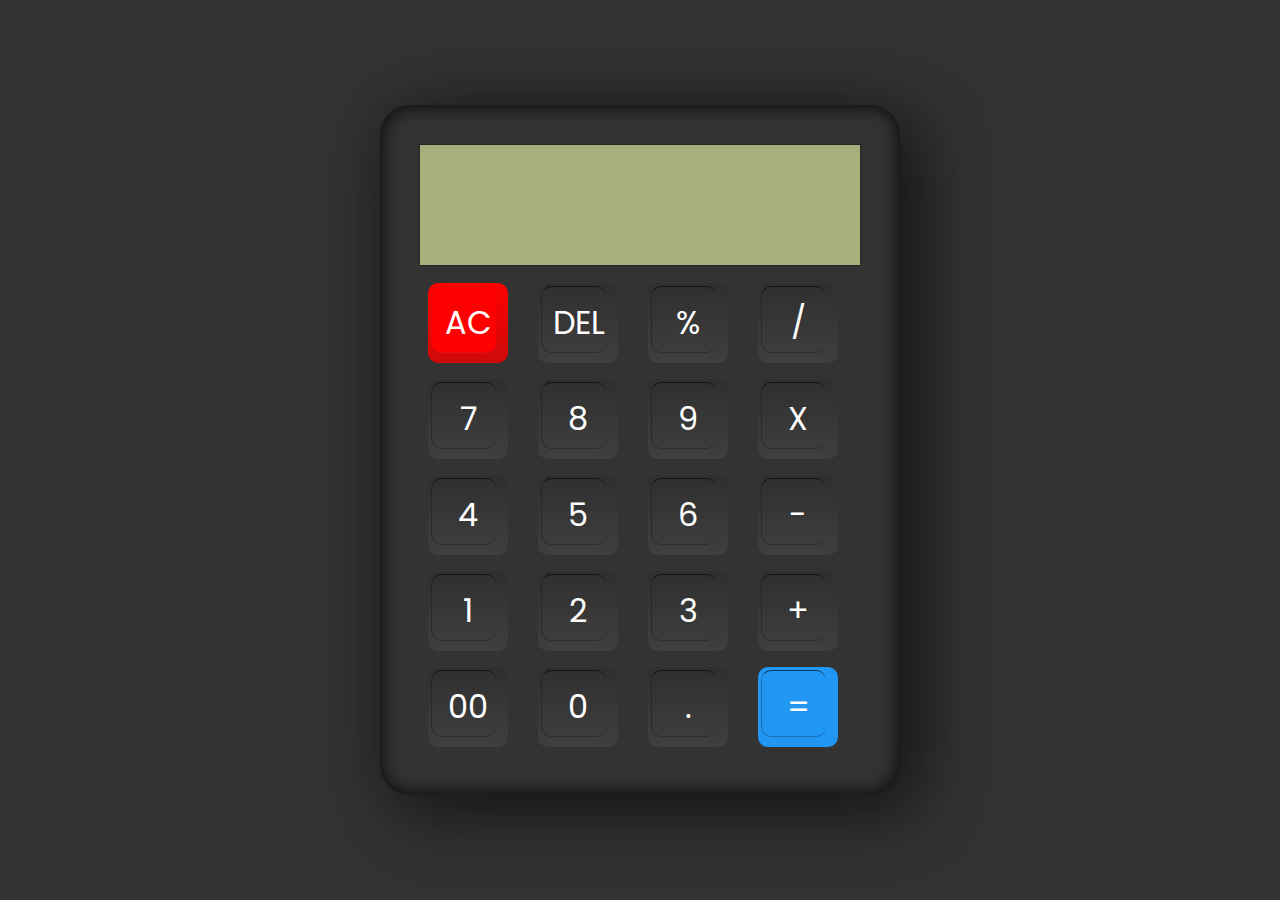
<file: Ayyan Calculator/index.html>
<!DOCTYPE html>
<html lang="en">
<head>
    <meta charset="UTF-8">
    <meta name="viewport" content="width=device-width, initial-scale=1.0">
    <title>Calculator - By Ayyan</title>
    <link rel="stylesheet" href="style.css">
    <link rel="stylesheet" href="media.queries.css">
</head>
<body>
    <div class="container">
        <form action="" class="calc">
            <input type="text" placeholder="" class="value" id="result">
            <span class="red-color" onclick="clears()"><i>AC</i></span>
            <span class="num simplekeys" onclick="deleteLastCharacter()" value="DEL"><i>DEL</i></span>
            <span class="num simplekeys" onclick="convertToPercentage()" value="%"><i>%</i></span>
            <span class="num simplekeys" onclick="view('/')" value="/"><i>/</i></span>
            <span class="num simplekeys" onclick="view('7')" value="7"><i>7</i></span>
            <span class="num simplekeys" onclick="view('8')" value="8"><i>8</i></span>
            <span class="num simplekeys" onclick="view('9')" value="9"><i>9</i></span>
            <span class="num simplekeys" onclick="view('*')" value="*"><i>X</i></span>
            <span class="num simplekeys" onclick="view('4')" value="4"><i>4</i></span>
            <span class="num simplekeys" onclick="view('5')" value="5"><i>5</i></span>
            <span class="num simplekeys" onclick="view('6')" value="6"><i>6</i></span>
            <span class="num simplekeys" onclick="view('-')" value="-"><i>-</i></span>
            <span class="num simplekeys" onclick="view('1')" value="1"><i>1</i></span>
            <span class="num simplekeys" onclick="view('2')" value="2"><i>2</i></span>
            <span class="num simplekeys" onclick="view('3')" value="3"><i>3</i></span>
            <span class="num simplekeys" onclick="view('+')" value="+"><i>+</i></span>
            <span class="num simplekeys" onclick="view('00')" value="00"><i>00</i></span>
            <span class="num simplekeys" onclick="view('0')" value="0"><i>0</i></span>
            <span class="num simplekeys" onclick="view('.')" value="."><i>.</i></span>
            <span class="num equal" onclick="compute()" value="="><i>=</i></span>
        </form>
    </div>


    <script src="script.js"></script>
</body>
</html>
</file>
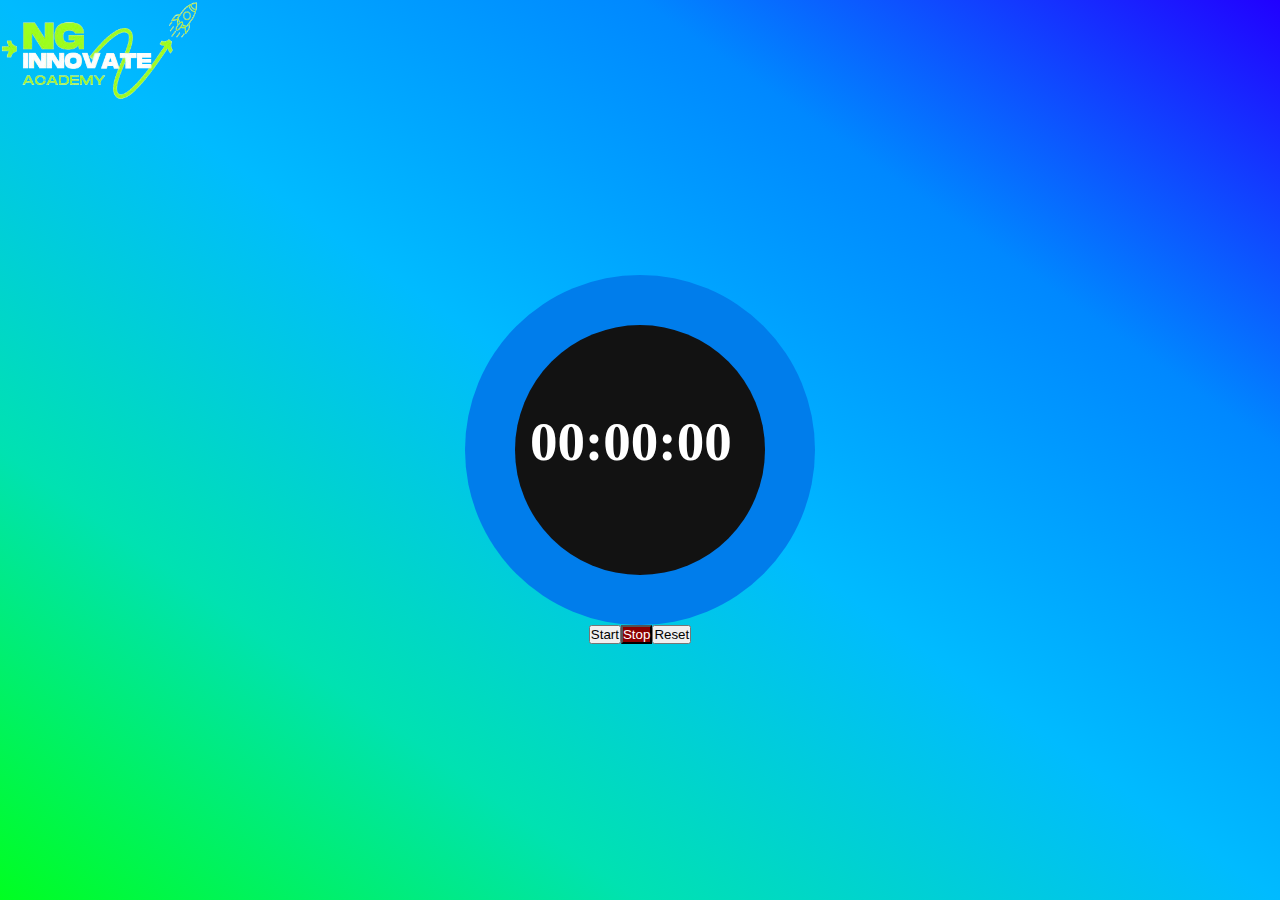
<file: Class 11(Stop watch)/index.html>
<!DOCTYPE html>
<html lang="en">

<head>
    <meta charset="UTF-8">
    <meta name="viewport" content="width=device-width, initial-scale=1.0">
    <title>Stop Watch</title>
    <link rel="stylesheet" href="style.css">
    <link rel="shortcut icon" href="https://st4.depositphotos.com/8055500/26642/v/450/depositphotos_266423520-stock-illustration-the-30-seconds-stopwatch-vector.jpg" type="image/x-icon">
    <link href="https://cdn.jsdelivr.net/npm/bootstrap@5.0.2/dist/css/bootstrap.min.css" rel="stylesheet"
        integrity="sha384-EVSTQN3/azprG1Anm3QDgpJLIm9Nao0Yz1ztcQTwFspd3yD65VohhpuuCOmLASjC" crossorigin="anonymous">
</head>
<body>
    <div class="main ">
        <img src="logo-2.png" alt="">
        <div class="circle border border-secondary border border-2 ">
            <div class="s-circle border border-secondary border border-2 ">
           <h1 class="time fw-bold "><span id="min">00</span>:<span id="sec">00</span>:<span id="mil-sec">00</span></h1>
                
            </div>
            <div class="btns">
                <button onclick="start()" id="start-btn" class="btn btn-success m-3 border border-secondary border border-4  rounded-pill fs-2 fw-bold">Start</button>
                <button onclick="stop()" id=red class=" btn m-3 border border-secondary border border-4  rounded-pill fs-2 fw-bold">Stop</button>
                <button onclick="reset()" class="btn btn-warning m-3 border border-secondary border border-4 rounded-pill fs-2 fw-bold">Reset</button>
            </div>
        </div>
    </div>


<script src="script.js"></script>
</body>


</html>
</file>
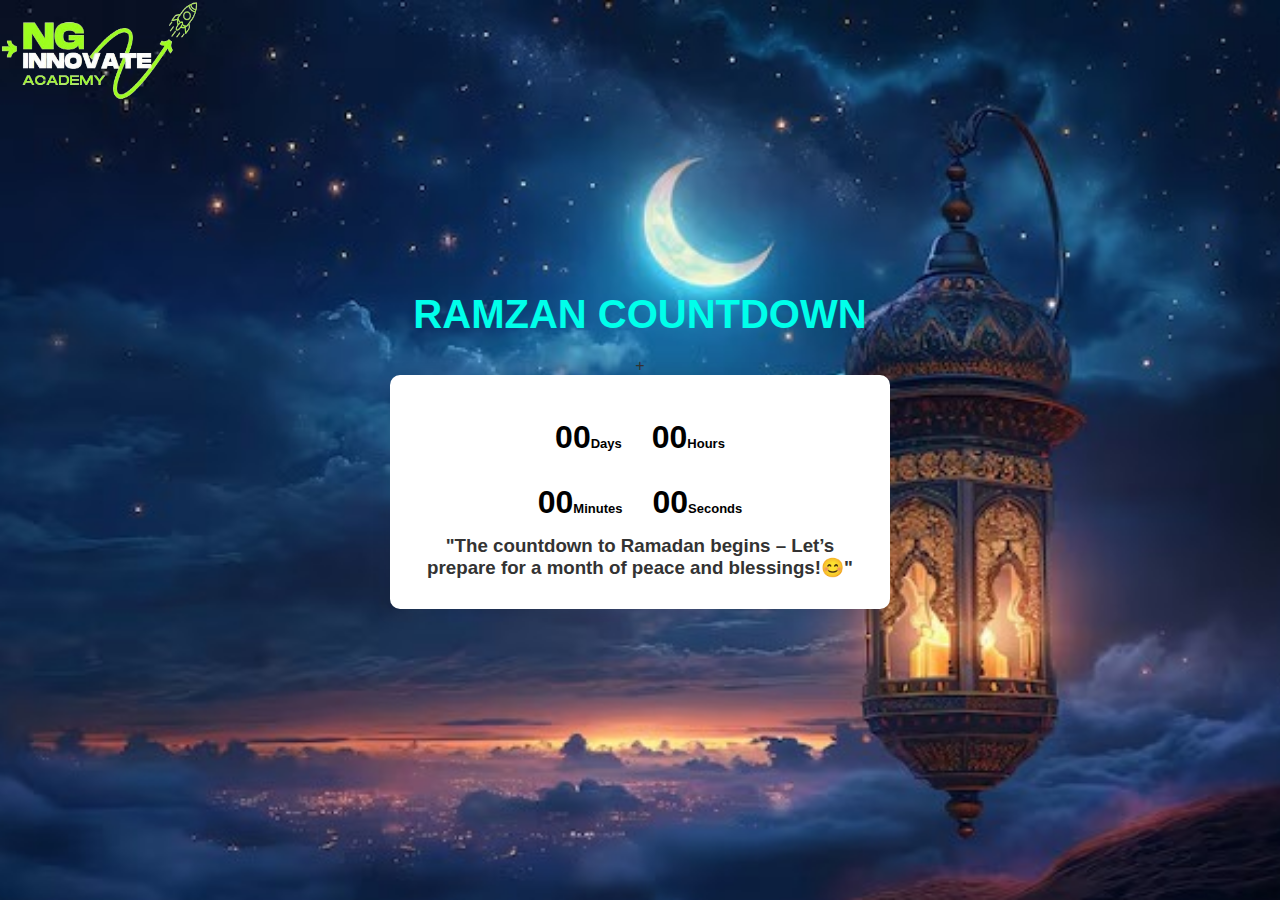
<file: Class 12(Ramzan Countdown)/index.html>
<!DOCTYPE html>
<html lang="en">

<head>
    <meta charset="UTF-8">
    <meta name="viewport" content="width=device-width, initial-scale=1.0">
    <title>Ramzan Countdown</title>
    <link rel="stylesheet" href="style.css">
</head>

<body>
    <img src="logo-2.png" alt="logo" bg-remove>

    <h1>RAMZAN COUNTDOWN</h1>+

    <div class="container">
        <div class="main">
        <h2><span id="day">00</span><span class="chuto">Days</span></h2>
        <h2><span id="hours">00</span><span class="chuto">Hours</span></h2>
    </div>
    <div class="main">
        <h2><span id="minutes">00</span><span class="chuto">Minutes</span></h2>
        <h2><span id="seconds">00</span><span class="chuto">Seconds</span></h2>
    </div>
        <h3 class="quote">"The countdown to Ramadan begins – Let’s prepare for a month of peace and blessings!😊"</h3>
    </div>

    <script src="script.js"></script>
</body>

</html>
</file>
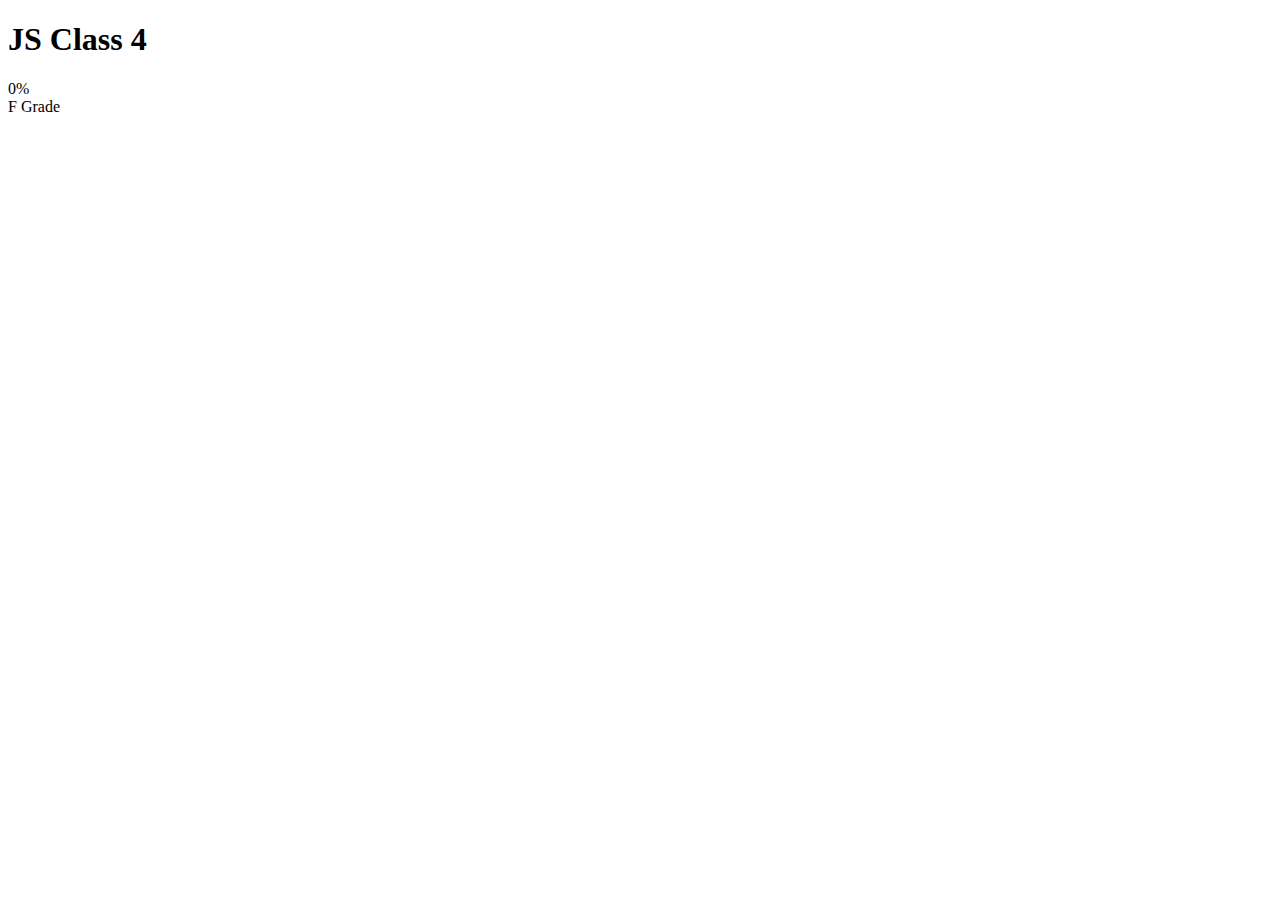
<file: Class 4/index.html>
<!DOCTYPE html>
<html lang="en">
<head>
    <meta charset="UTF-8">
    <meta name="viewport" content="width=device-width, initial-scale=1.0">
    <title>JS || Class 4</title>
</head>
<body>
    
    <h1>JS Class 4</h1>

    <script src="script.js"></script>
</body>
</html>
</file>
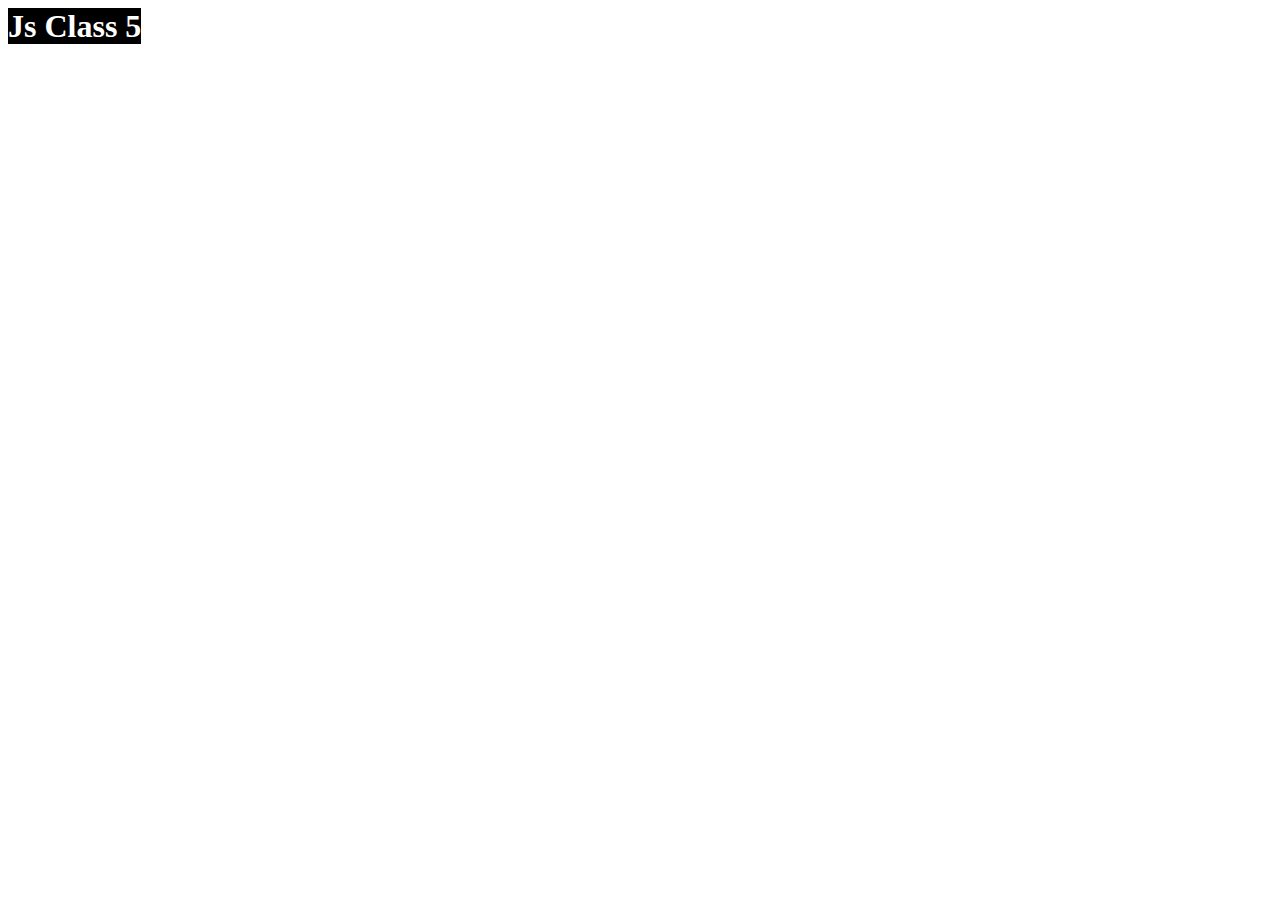
<file: Class 5/index.html>
<!DOCTYPE html>
<html lang="en">
<head>
    <meta charset="UTF-8">
    <meta name="viewport" content="width=device-width, initial-scale=1.0">
    <title>Js || Class 5</title>
</head>
<body>
    
    <h1 style="background-color: black; color: white; display: inline;">Js Class 5</h1>


    <!-- <script src="script.js"></script> -->
    <script src="script2.js"></script>
</body>
</html>
</file>
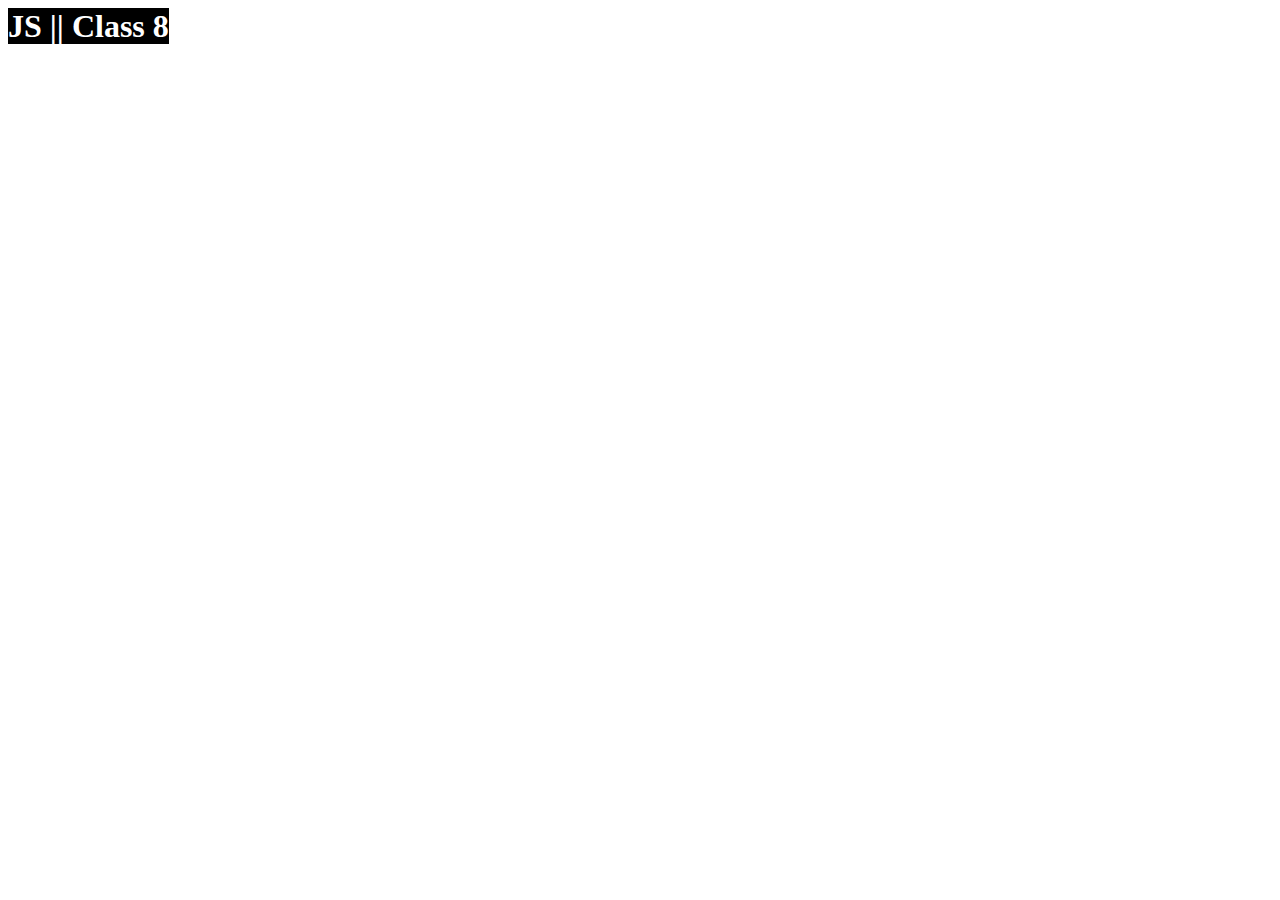
<file: Class 8/index.html>
<!DOCTYPE html>
<html lang="en">
<head>
    <meta charset="UTF-8">
    <meta name="viewport" content="width=device-width, initial-scale=1.0">
    <title>JS || Class 8</title>
</head>
<body>
    <h1 style="background-color: black;color: white;display: inline;">JS || Class 8</h1>
    <script src="script.js"></script>
</body>
</html>
</file>
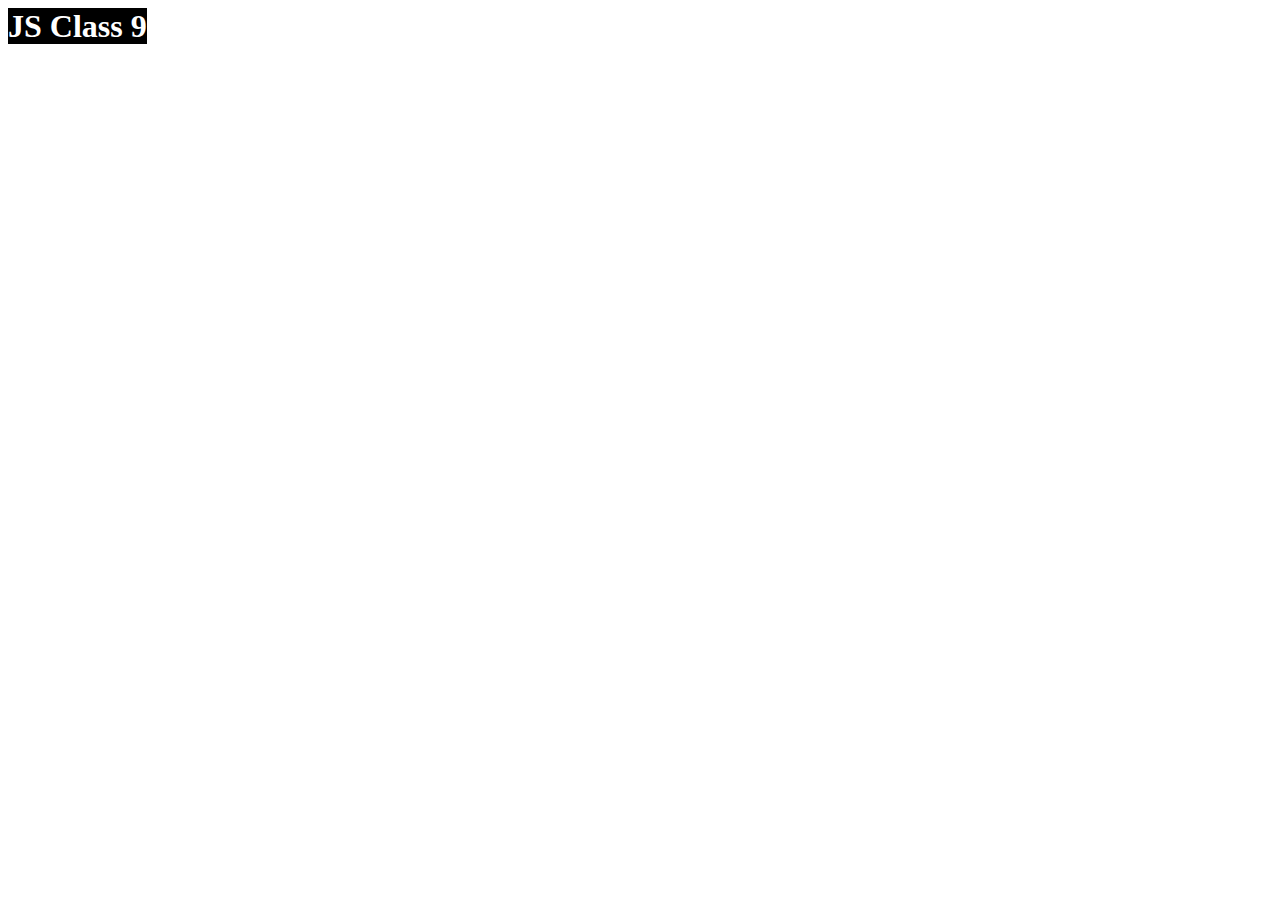
<file: Class 9/index.html>
<!DOCTYPE html>
<html lang="en">
<head>
    <meta charset="UTF-8">
    <meta name="viewport" content="width=device-width, initial-scale=1.0">
    <title>JS Class || 9</title>
</head>
<body>
    <h1 style="background-color: black; color: white; display: inline;">JS Class 9</h1>

    <script src="script.js"></script>
</body>
</html>
</file>
<file: Ayyan Calculator/style.css>
@import url('https://fonts.googleapis.com/css2?family=Martel+Sans:wght@200;300;400;600;700;800;900&family=Poppins:wght@500&display=swap');

*{
    margin: 0;
    padding: 0;
    /* box-sizing: border-box; */
    
}

body{
    display: flex;
    justify-content: center;
    align-items: center;
    min-height: 100vh;
    background: #333;
    font-family: "Poppins", serif;
}

.container{
    position: relative;
    min-width: 300px;
    min-height: 400px;
    border-radius: 30px;
    box-shadow: 25px 20px 75px rgba(0,0,0,0.25),
    10px 10px 70px rgba(0,0,0,.5),
    inset 5px 5px 15px rgba(0,0,0,.5),inset
    -5px -5px 15px
    rgba(0,0,0,.5);
    padding: 40px 30px 30px;
}

.calc{
    position: relative;
    display: grid;
}
.value{
    display: relative;
    grid-column: span 4;
    height: 100px;
    width: calc(100% -20px);
    left: 0;
    border: none;
    outline: none;
    margin-bottom: 10px;
    background-color: #a7af7c;
    box-shadow: 0 0 2px rgba(0,0,0,.75);
    text-align: right;
    font-size: 2rem;
    padding: 10px;
}

.calc span{
    color: #fff;
    position: relative;
    display: grid;
    width: 80px;
    height: 80px;
    background: linear-gradient(180deg,#2f2f2f,#3f3f3f);
    box-shadow: inset 8px 0 8px rgba(0,0,0,.15)
    inset 0 -8px 8px rgba(0,0,0,.25),
    inset 0 0 0 2px rgba(0,0,0,.75),
    10px 20px 25px rgba(0,0,0,.4);
    place-items: center;
    margin: 8px;
    border-radius: 10px;
    cursor: pointer;
}

.calc span:active{
    filter: brightness(1.5);
}

.calc span::before{
    content: "";
    position: absolute;
    top: 3px;
    left: 3px;
    bottom: 10px;
    right: 12px;
    background-color: linear-gradient(90deg, #2f2f2f,#4d4d4d);
    border-radius: 10px;
    box-shadow: -5px -5px -5px rgba(0,0,0,0.1),
    10px 5px 10px rgba(0,0,0,.15);
    border-top: 1px solid #0009;
    border-left: 1px solid #0004;
    border-bottom: 1px solid #0004;
}

.calc span i{
    position: relative;
    font-size: 2rem;
    cursor: pointer;
    font-style: normal;
}

.calc .red-color{
    background: linear-gradient(180deg,#ff0000,#ce0a0a);
}

.calc .red-color::before{
    background-color: #ff0000;
    box-shadow: -5px -5px -5px rgba(0,0,0,0.1),
    10px 5px 10px rgba(218, 39, 39, 0.15);
    border-top: 1px solid #e0101099;
    border-left: 1px solid #e0101099;
    border-bottom: 1px solid #e0101099;
}

span.equal{
    background: #2196f3;
}

span.equal::after{
    background: linear-gradient(90deg,#1479c9,#ffffff56);
    border-top: 1px solid #fff4;
    border-left: 1px solid #fff9;
    border-bottom: 1px solid #fff4;
}

span.simplekeys{
    color: white;
}
span.simplekeys:hover{
    background: #212529;
    color: #0DCAF0;
}
</file>
<file: Ayyan Calculator/media.queries.css>
/* Media Queries for Mobile Responsiveness  */
@media (max-width: 768px) {
    .container {
        padding: 20px;
        min-width: 280px;
        min-height: 350px;
        
    }

    .value {
        /* font-size: 1.5rem; */
        height: 80px;
    }

    .calc span {
        width: 60px;
        height: 60px;
        font-size: 1.5rem;
        margin: 5px;
    }
}

@media (max-width: 480px) {
    .container {
        padding: 15px;
        min-width: 250px;
        min-height: 300px;
    }

    .value {
        font-size: 1.2rem;
        height: 60px;
    }

    .calc span {
        width: 50px;
        height: 50px;
        font-size: 1.2rem;
        margin: 3px;
    }
}

/* Base styles for larger screens */
.container {
    padding: 40px;
    min-width: 300px;
    min-height: 400px;
}

/* Medium devices (tablets, 768px and below) */
@media (max-width: 768px) {
    .container {
        padding: 30px;
        min-width: 280px;
        min-height: 350px;
    }

    .value {
        font-size: 1.4rem;
        height: 70px;
    }

    .calc span {
        width: 60px;
        height: 60px;
        font-size: 1.5rem;
        margin: 5px;
    }
}
</file>
<file: Class 11(Stop watch)/style.css>
*{
    margin: 0;
    padding: 0;
    box-sizing: border-box;
}
.main{
    background-image: linear-gradient(to right top, #00ff21, #00e2b1, #00bbff, #0088ff, #2100ff);
    /* background-image: linear-gradient(to right, #00b09b, #96c93d); */
    width: 100%;
    height: 100vh;
    display: flex;
    justify-content: center;
    align-items: center;
}
.circle{
    width: 350px;
    height: 350px;
    background-color: rgb(0, 125, 235);
    border-radius: 50%;
    box-shadow: 0 0 0 black;
}
.s-circle{
    width: 250px;
    height: 250px;
    background-color: rgb(18, 18, 18);
    border-radius: 50%;
    margin: 50px;
}
.time{
    padding: 34%;
    padding-left: 6%;
    font-size: 55px;
    color: rgb(255, 255, 255);
}

.btns{
    display: flex;
    justify-content: center;
    
}
#red{
    background-color: #8B0000;
    color: white;
    
}
#red:hover{
    background-color: #cc0000;
}

img{
    width: 200px;
    height: 100px;
    position: absolute;
    left: 0;
    top: 0;
}
</file>
<file: Class 12(Ramzan Countdown)/style.css>
*{
    box-sizing: border-box;
    margin: 0;
    padding: 0;
}

body {
    font-family: 'Arial', sans-serif;
    background-image: url(./ramzan.avif);
    height: 100vh;
    width: 100%;
    background-repeat: no-repeat;
    background-size: cover;
    color: #333;
    background-position: center;
    display: flex;
    flex-direction: column;
    justify-content: center;
    align-items: center;
    text-align: center;
}

h1 {
    font-size: 2.5em;
    margin-bottom: 20px;
    color: #00ffea;
}
.chuto{
    font-size: small;
}
.main{
    display: flex;
    gap: 30px;
    justify-content: center;
    align-items: center;
    padding: 4px;
}

.container {
    background-color: #ffffff;
    border-radius: 10px;
    box-shadow: 0 4px 20px rgba(0, 0, 0, 0.1);
    padding: 30px;
    width: 500px;
    transition: transform 0.3s;
}

.container:hover {
    transform: scale(1.05);
}

h2 {
    font-size: 2em;
    margin: 10px 0;
    color: #007bff;
}

span {
    font-weight: bold;
    color: #000000;
}

@media (max-width: 768px) {
    h1 {
        font-size: 1.8em;
    }

    .container {
        width: 90%;
        padding: 15px; 
    }

    h2 {
        font-size: 1.5em
    }

    .chuto {
        font-size: 0.8em;
    }
}

@media (max-width: 480px) {
    h1 {
        font-size: 1.5em; 
    }

    .container {
        padding: 10px;
    }

    h2 {
        font-size: 1.2em; 
    }

    .chuto {
        font-size: 0.7em;
    }
}

img{
    width: 200px;
    height: 100px;
    position: absolute;
    top: 0;
    left: 0;
    
}
</file>
